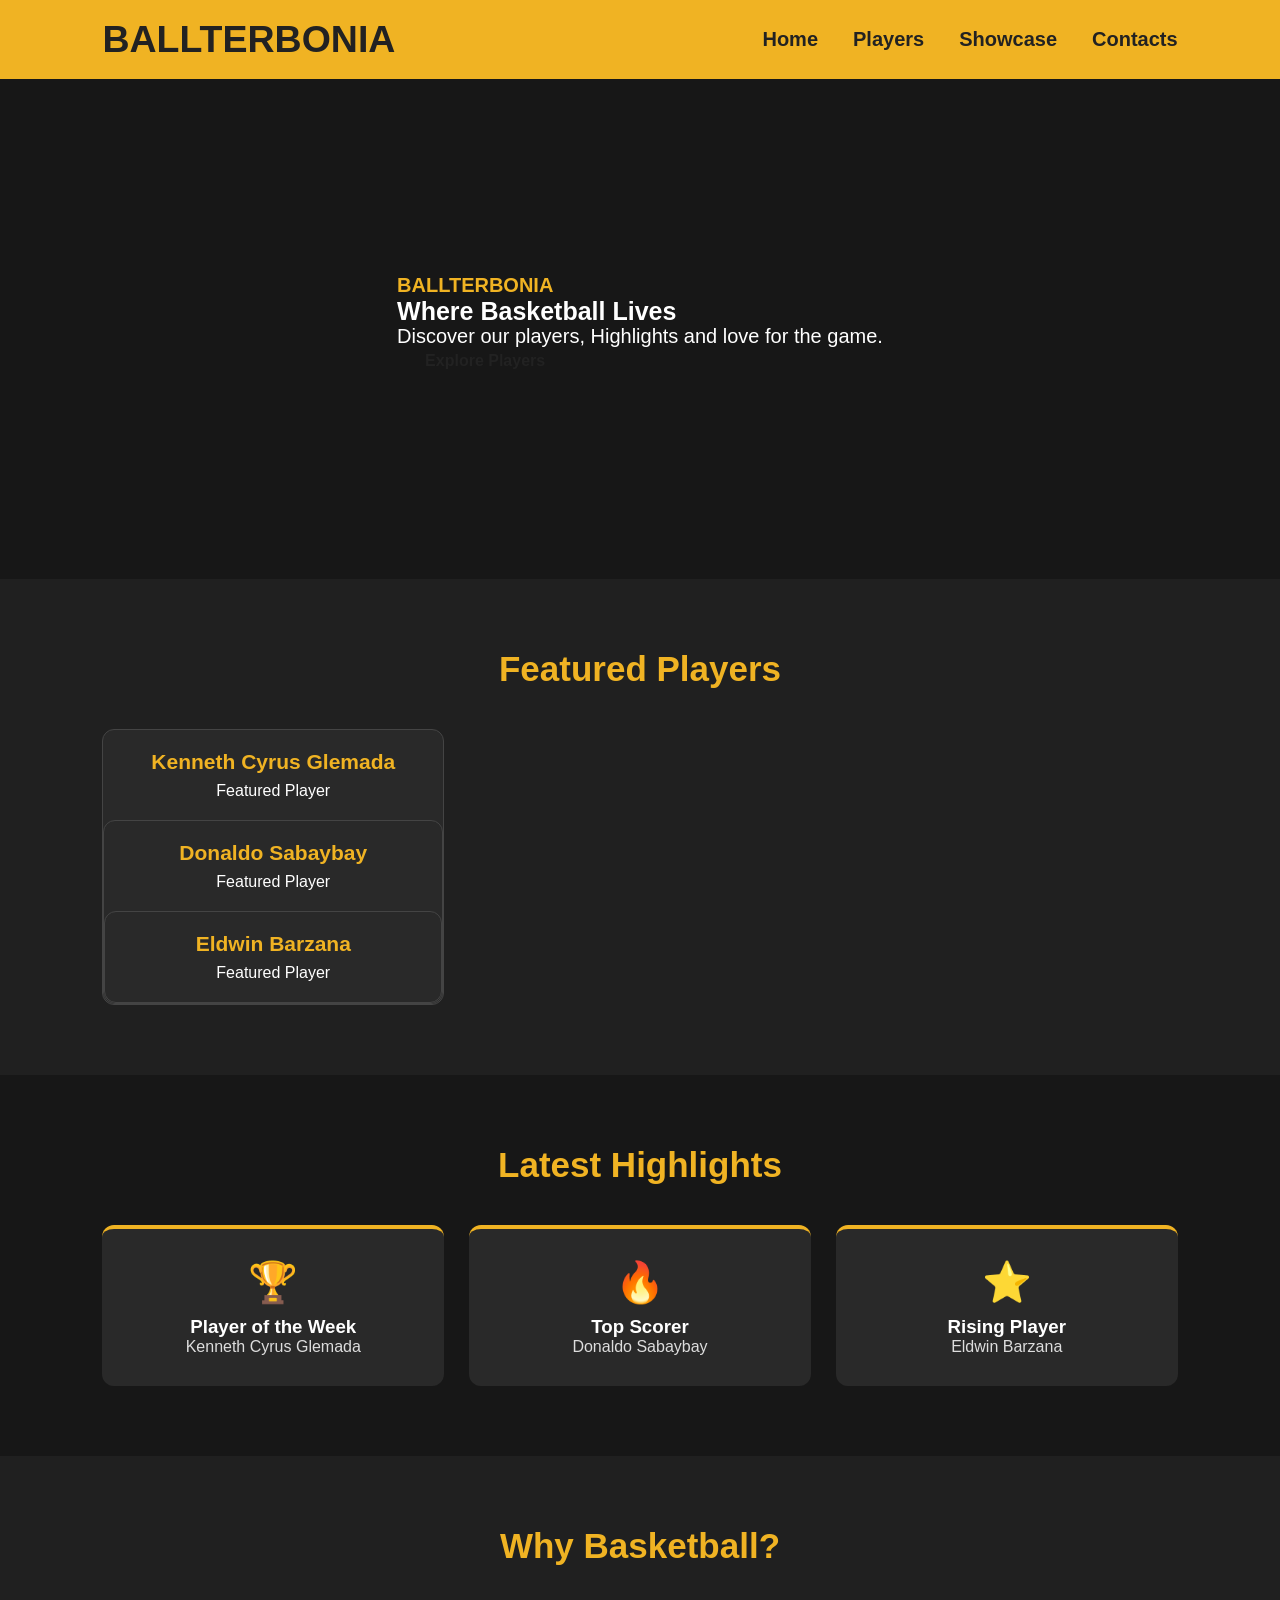
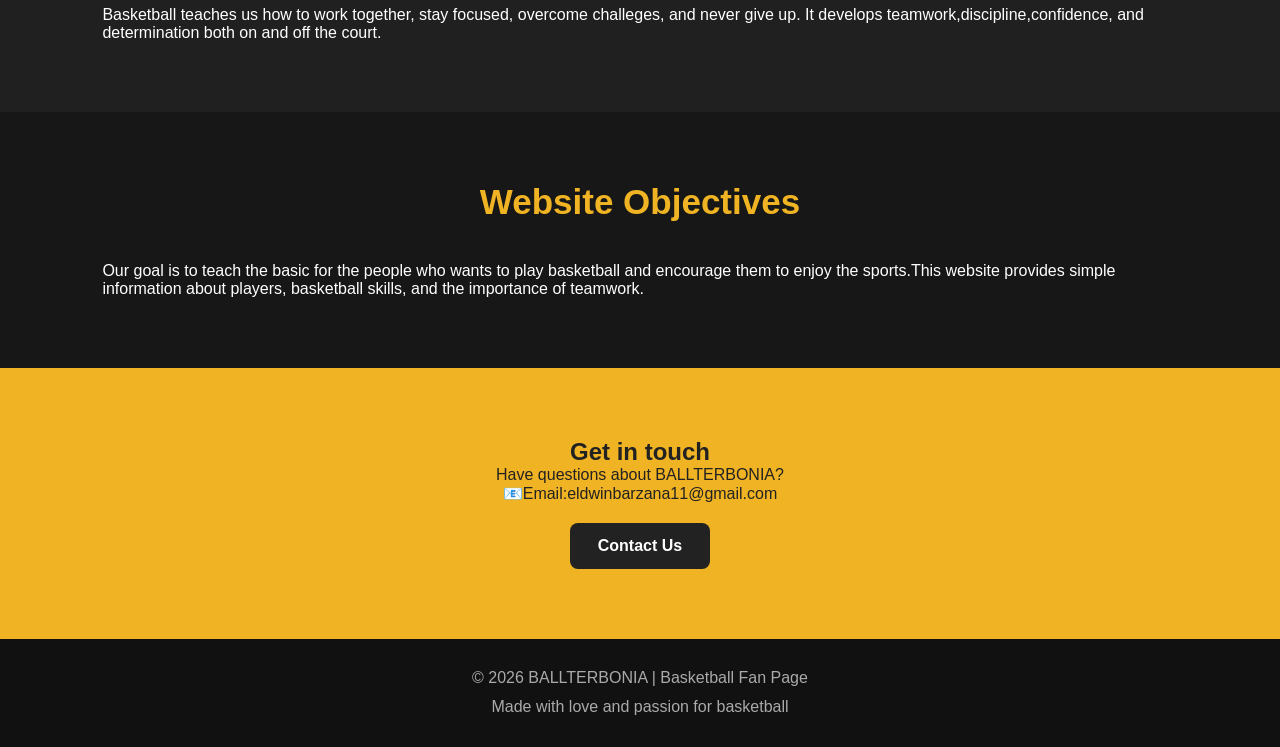
<file: index.html>
<!DOCTYPE html>
<html lang="en">
<head>
	<meta charset="UTF-8">
	<meta name="viewport"
content="width=device-width, initial-scale=1.0">
	<title>BALLTERBONIA</title>
	<link rel="stylesheet" href="ballterbonia.css">
 </head>
 <body>
	<nav>
	<div class="logo">
		<h1>BALLTERBONIA</h1>
	</div>
	  <ul class="nav-li">
	    <li><a href="index.html"> Home </a></li>
		<li><a href="players.html">Players</a></li>
		<li><a href="teams.html">Showcase</a></li>
		<li><a href="stats.html">Contacts</a></li>
	  </ul>
	</nav> 
	
	<header class="hero">
		<div class="hero-content">
		
		<h1>BALLTERBONIA</h1>
		<h2>Where Basketball Lives</h2>
		<p>Discover our players, Highlights and love for the game.</p>
		
		<a href="players.html"class="button">Explore Players </a>
		</div>
		</header>
	  
	 <section class="players">
	 <h2 class="section-title">Featured Players</h2>
	 <div class="player-container">
	
	<div class="player-card">
	 <div class="cyrus.jpg"alt="Kenneth Cyrus Glemada">
	 
	 <div class="player-info">
		<h3> Kenneth Cyrus Glemada</h3>
	 <p> Featured Player </p>
	</div></div>
	<div class="player-card">
	 <div class="donaldo.jpg"alt="KDonaldo Sabaybay">
	 
	 <div class="player-info">
		<h3> Donaldo Sabaybay</h3>
	 <p> Featured Player </p>
	</div></div>
	
	<div class="player-card">
	 <div class="dwin.jpg"alt="Eldwin Barzana">
	 
	 <div class="player-info">
		<h3> Eldwin Barzana</h3>
	 <p> Featured Player </p>
	</div></div></section>
	
	<section class="highlights">
	<h2 class="section-title">Latest Highlights</h2>
	
	<div class="highlight-container">
	<div class="highlight">
	<div class="highlight-icon">🏆</div>
	<h3> Player of the Week</h3>
	<p> Kenneth Cyrus Glemada </p>
	</div>
	
	<div class="highlight">
	<div class="highlight-icon">🔥</div>
	<h3> Top Scorer </h3>
	<p> Donaldo Sabaybay </p>
	</div>
	
	<div class="highlight">
	<div class="highlight-icon">⭐</div>
	<h3> Rising Player </h3>
	<p> Eldwin Barzana </p>
	</div></div></section>

	<section class="why">
	<div class""why-content">
	<h2 class="section-title">Why Basketball?</h2>
	<p> Basketball teaches us how to work together, stay focused, overcome challeges, and never give up.
	It develops teamwork,discipline,confidence, and determination both on and off the court.</p></div></section>
	
	<section class"objectives">
	<h2 class="section-title">Website Objectives</h2>
	<div class="objective-box">
	<p> Our goal is to teach the basic for the people who wants to play basketball 
	and encourage them to enjoy the sports.This website provides simple information about players,
	basketball skills, and the importance of teamwork.</p></div></section>
	
	<section class="contact">
	<div class""contact-content">
	<h2> Get in touch </h2>
	<p>Have questions about BALLTERBONIA?</p>
	<p>📧Email:eldwinbarzana11@gmail.com</p>
	<a href="stats.html" class="contact-button">Contact Us</a></div></section>
	
	<footer>
	<p> © 2026 BALLTERBONIA | Basketball Fan Page</p>
	<p>Made with love and passion for basketball</p>
	</footer>
	</body>
	</html>
</file>
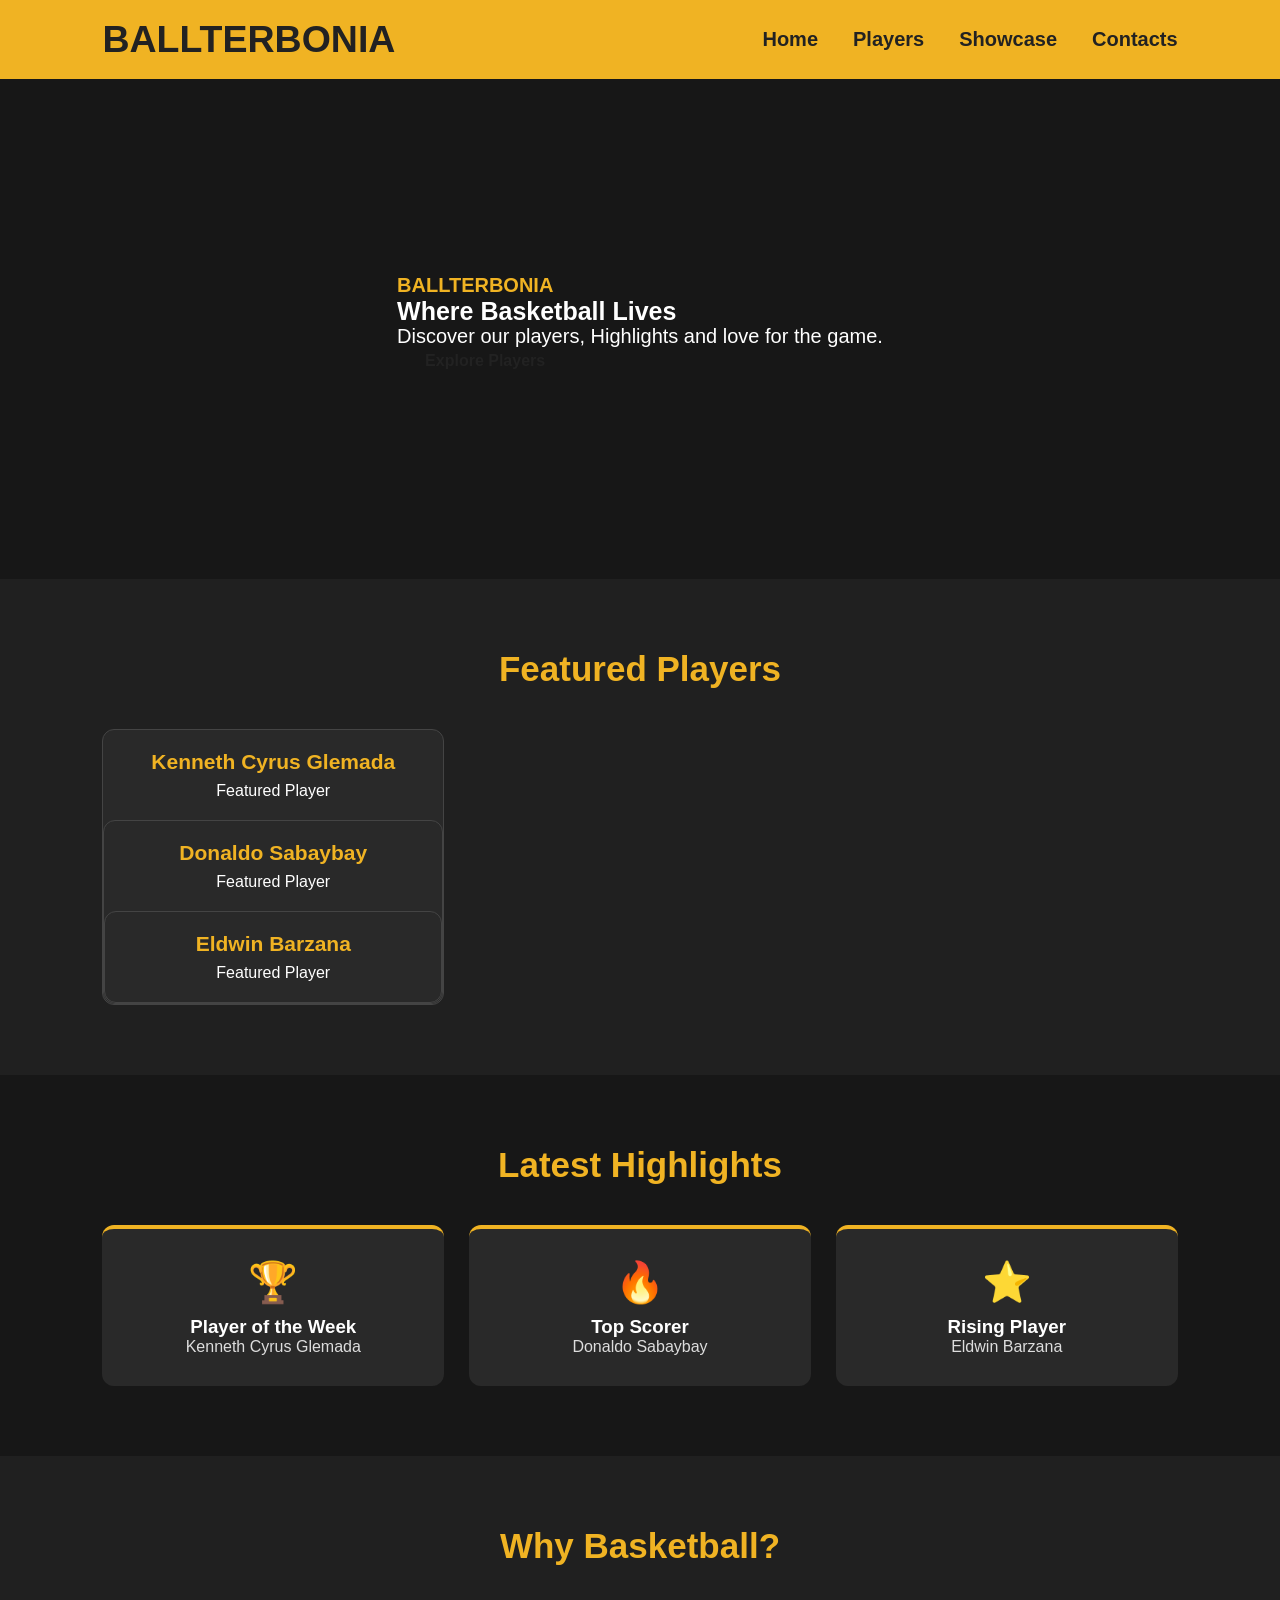
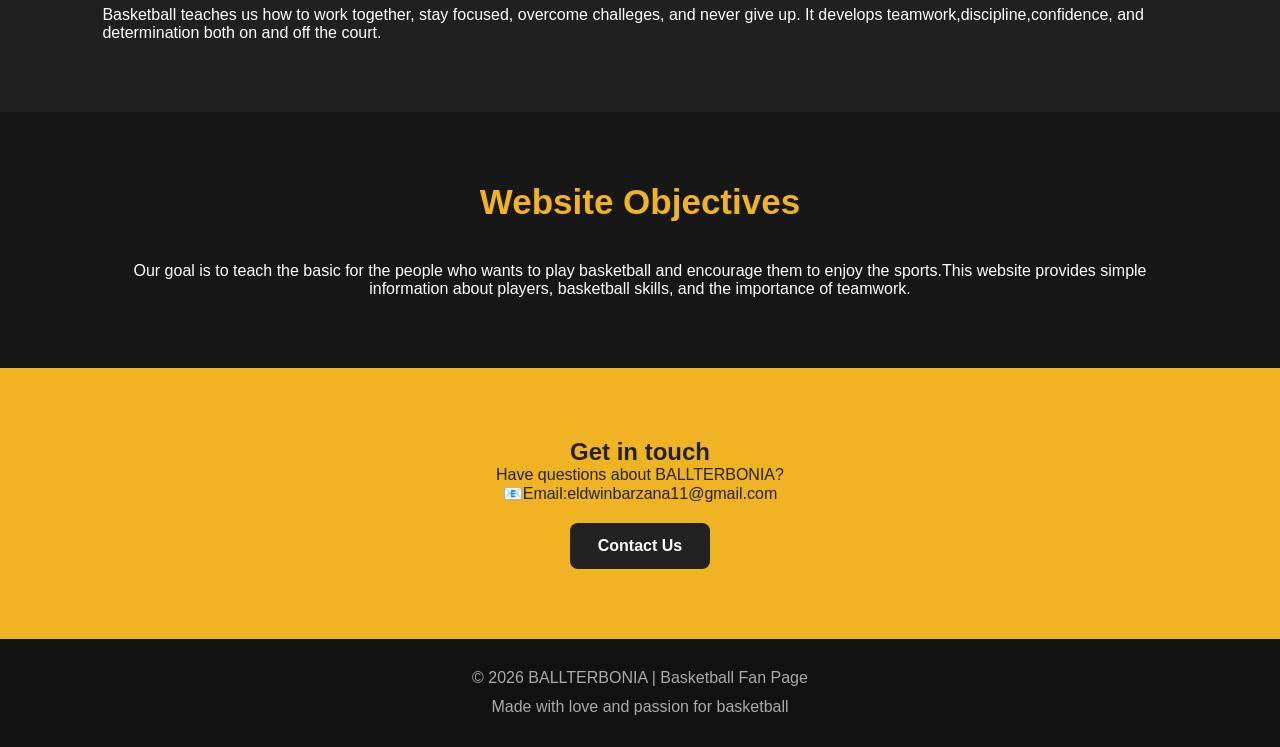
<file: ballterbonia.html>
<!DOCTYPE html>
<html lang="en">
<head>
	<meta charset="UTF-8">
	<meta name="viewport"
content="width=device-width, initial-scale=1.0">
	<title>BALLTERBONIA</title>
	<link rel="stylesheet" href="ballterbonia.css">
 </head>
 <body>
	<nav>
	<div class="logo">
		<h1>BALLTERBONIA</h1>
	</div>
	  <ul class="nav-li">
	    <li><a href="index.html"> Home </a></li>
		<li><a href="players.html">Players</a></li>
		<li><a href="teams.html">Showcase</a></li>
		<li><a href="stats.html">Contacts</a></li>
	  </ul>
	</nav> 
	
	<header class="hero">
		<div class="hero-content">
		
		<h1>BALLTERBONIA</h1>
		<h2>Where Basketball Lives</h2>
		<p>Discover our players, Highlights and love for the game.</p>
		
		<a href="players.html"class="button">Explore Players </a>
		</div>
		</header>
	  
	 <section class="players">
	 <h2 class="section-title">Featured Players</h2>
	 <div class="player-container">
	
	<div class="player-card">
	 <div class="cyrus.jpg"alt="Kenneth Cyrus Glemada">
	 
	 <div class="player-info">
		<h3> Kenneth Cyrus Glemada</h3>
	 <p> Featured Player </p>
	</div></div>
	<div class="player-card">
	 <div class="donaldo.jpg"alt="KDonaldo Sabaybay">
	 
	 <div class="player-info">
		<h3> Donaldo Sabaybay</h3>
	 <p> Featured Player </p>
	</div></div>
	
	<div class="player-card">
	 <div class="dwin.jpg"alt="Eldwin Barzana">
	 
	 <div class="player-info">
		<h3> Eldwin Barzana</h3>
	 <p> Featured Player </p>
	</div></div></section>
	
	<section class="highlights">
	<h2 class="section-title">Latest Highlights</h2>
	
	<div class="highlight-container">
	<div class="highlight">
	<div class="highlight-icon">🏆</div>
	<h3> Player of the Week</h3>
	<p> Kenneth Cyrus Glemada </p>
	</div>
	
	<div class="highlight">
	<div class="highlight-icon">🔥</div>
	<h3> Top Scorer </h3>
	<p> Donaldo Sabaybay </p>
	</div>
	
	<div class="highlight">
	<div class="highlight-icon">⭐</div>
	<h3> Rising Player </h3>
	<p> Eldwin Barzana </p>
	</div></div></section>

	<section class="why">
	<div class""why-content">
	<h2 class="section-title">Why Basketball?</h2>
	<p> Basketball teaches us how to work together, stay focused, overcome challeges, and never give up.
	It develops teamwork,discipline,confidence, and determination both on and off the court.</p></div></section>
	
	<section class="objectives">
	<h2 class="section-title">Website Objectives</h2>
	<div class="objective-box">
	<p> Our goal is to teach the basic for the people who wants to play basketball 
	and encourage them to enjoy the sports.This website provides simple information about players,
	basketball skills, and the importance of teamwork.</p></div></section>
	
	<section class="contact">
	<div class""contact-content">
	<h2> Get in touch </h2>
	<p>Have questions about BALLTERBONIA?</p>
	<p>📧Email:eldwinbarzana11@gmail.com</p>
	<a href="stats.html" class="contact-button">Contact Us</a></div></section>
	
	<footer>
	<p> © 2026 BALLTERBONIA | Basketball Fan Page</p>
	<p>Made with love and passion for basketball</p>
	</footer>
	</body>
	</html>
</file>
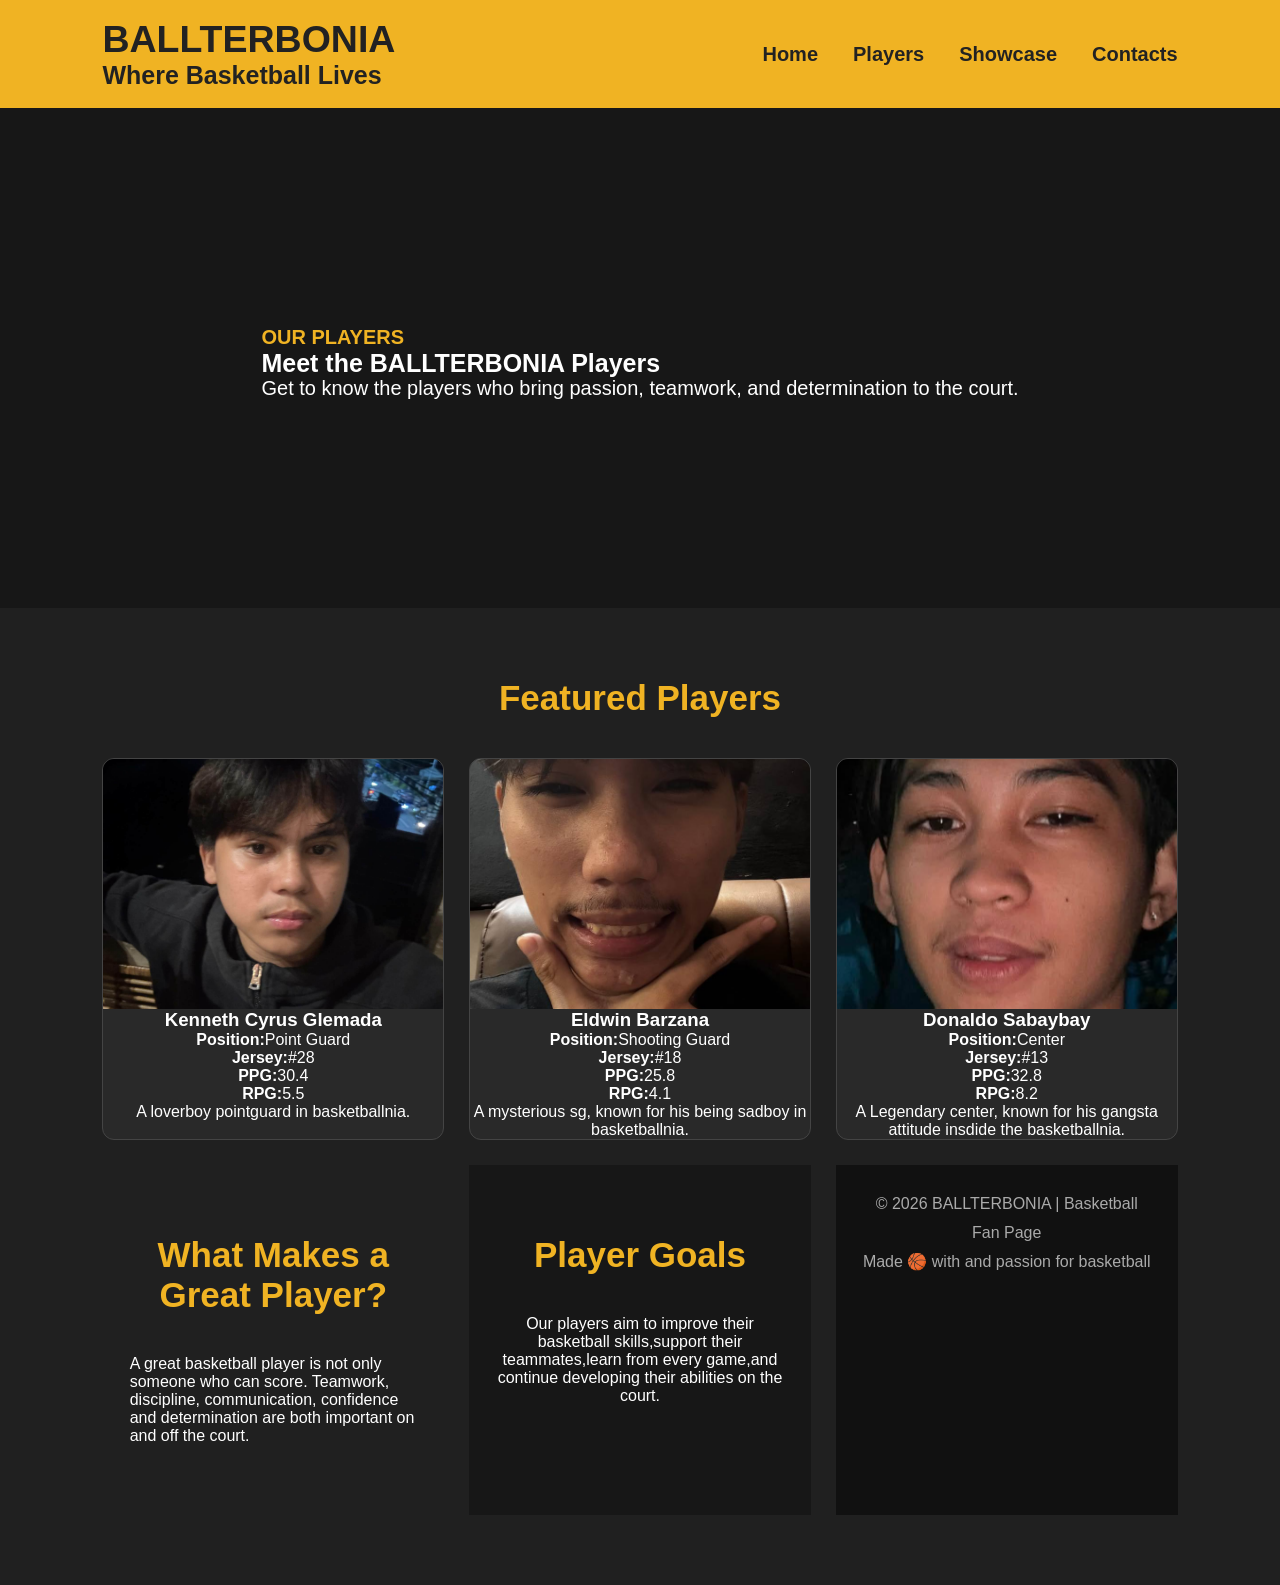
<file: players.html>
<!DOCTYPE html>
<html lang="en">
<head>
	<meta charset="UTF-8">
	<meta name="viewport"
content="width=device-width, initial-scale=1.0">
	<title>BALLTERBONIA</title>
	<link rel="stylesheet" href="ballterbonia.css">
 </head>
 <body>
	<nav>
	<div class="logo">
		<h1>BALLTERBONIA</h1>
		<p>Where Basketball Lives</p>
	</div>
	  <ul class="nav-li">
	    <li><a href="index.html"> Home </a></li>
		<li><a href="players.html">Players</a></li>
		<li><a href="teams.html">Showcase</a></li>
		<li><a href="stats.html">Contacts</a></li>
	  </ul>
	</nav> 
	<header class="hero">
		<div class="hero-content">
		
		<h1>OUR PLAYERS</h1>
		<h2>Meet the BALLTERBONIA Players</h2>
		<p>Get to know the players who bring passion, teamwork, and determination to the court.</p></div></header>
		
		<section class="players">
		<h2 class="section-title">Featured Players</h2>
		<div class="player-container">
	
	<div class="player-card">
		<img src="cyrus.jpg" alt="Kenneth Cyrus Glemada">	
		<h3>Kenneth Cyrus Glemada</h3>
	
	<p><strong>Position:</strong>Point Guard</p>
	<p><strong>Jersey:</strong>#28</p>
	<p><strong>PPG:</strong>30.4</p>
	<p><strong>RPG:</strong>5.5</p>
		<p>A loverboy pointguard in basketballnia.</p>
	</div>
	
	<div class="player-card">
		<img src="dwin.jpg" alt="Eldwin Barzana">
		<h3>Eldwin Barzana</h3>
	
	<p><strong>Position:</strong>Shooting Guard</p>
	<p><strong>Jersey:</strong>#18</p>
	<p><strong>PPG:</strong>25.8</p>
	<p><strong>RPG:</strong>4.1</p>
		<p>A mysterious sg, known for his being sadboy in basketballnia.</p>
	</div>
	
	<div class="player-card">
		<img src="donaldo.jpg" alt="Donaldo Sabaybay">
		<h3>Donaldo Sabaybay</h3>
	
	<p><strong>Position:</strong>Center</p>
	<p><strong>Jersey:</strong>#13</p>
	<p><strong>PPG:</strong>32.8</p>
	<p><strong>RPG:</strong>8.2</p>
		<p>A Legendary center, known for his gangsta attitude insdide the basketballnia.</p>
	</div>
	
	<section class="why">
	<div class""why-content">
	<h2 class="section-title">What Makes a Great Player?</h2>
	<p> A great basketball player is not only someone who can score. Teamwork, discipline,
	communication, confidence and determination are both important on and off the court.</p></div></section>
	
	<section class="objectives">
	<h2 class="section-title">Player Goals</h2>
	<div class="objective-box">
	<p> Our players aim to improve their basketball skills,support their teammates,learn from every game,and continue
	developing their abilities on the court.</p></div></section>
	
	<footer>
	<p> © 2026 BALLTERBONIA | Basketball Fan Page</p>
	<p>Made 🏀 with and passion for basketball</p>
	</footer>
	</body>
	</html>
</file>
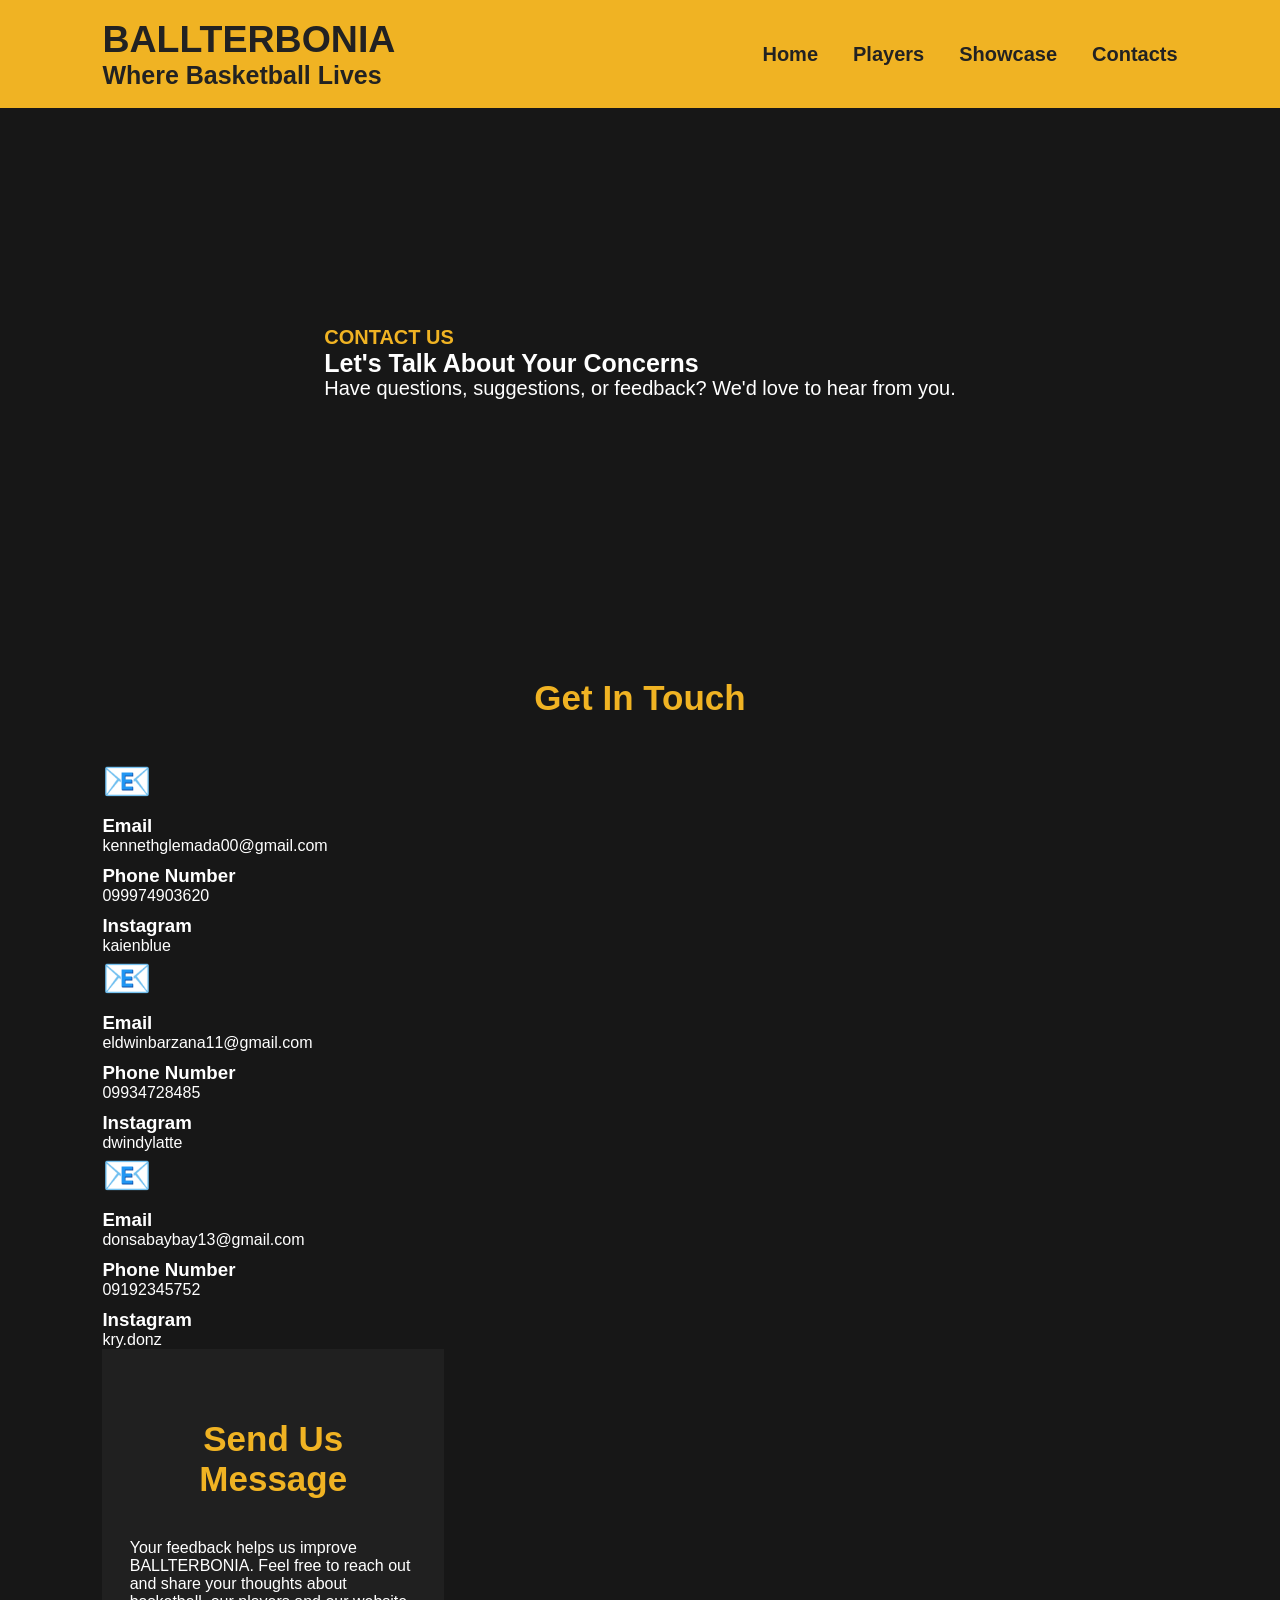
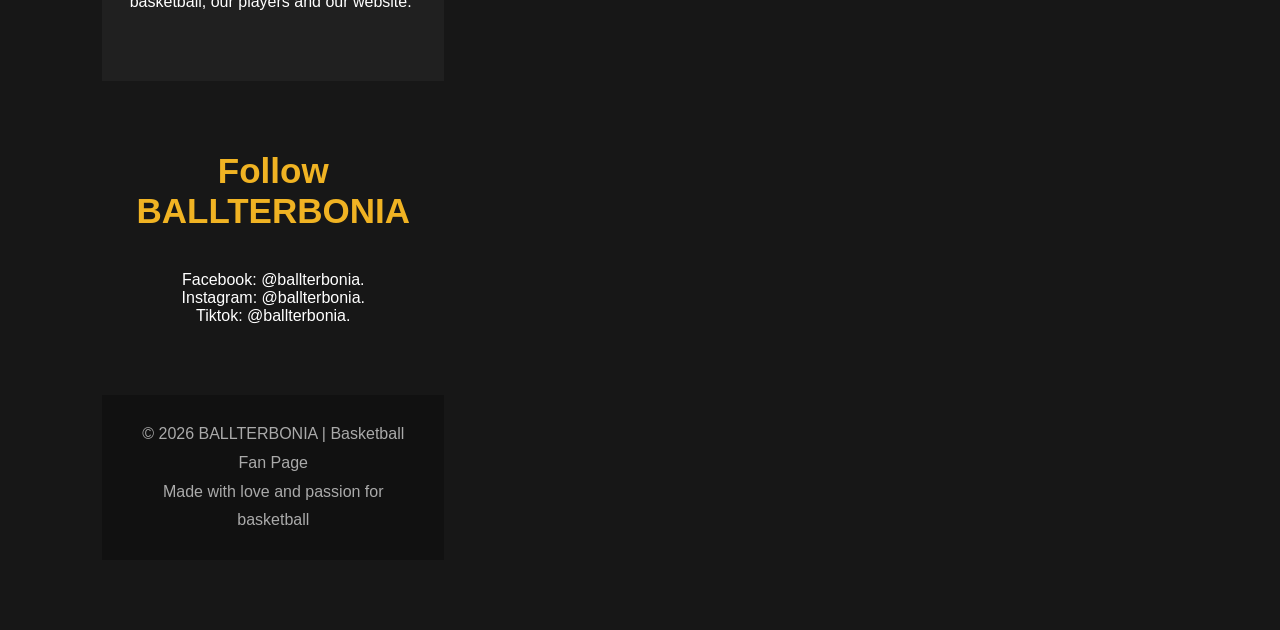
<file: stats.html>
<!DOCTYPE html>
<html lang="en">
<head>
	<meta charset="UTF-8">
	<meta name="viewport"
content="width=device-width, initial-scale=1.0">
	<title>BALLTERBONIA</title>
	<link rel="stylesheet" href="ballterbonia.css">
 </head>
 <body>
	<nav>
	<div class="logo">
		<h1>BALLTERBONIA</h1>
		<p>Where Basketball Lives</p>
	</div>
	  <ul class="nav-li">
	    <li><a href="index.html"> Home </a></li>
		<li><a href="players.html">Players</a></li>
		<li><a href="teams.html">Showcase</a></li>
		<li><a href="stats.html">Contacts</a></li>
	  </ul>
	</nav> 
	<header class="hero">
		<div class="hero-content">
		
		<h1>CONTACT US</h1>
		<h2>Let's Talk About Your Concerns</h2>
		<p>Have questions, suggestions, or feedback? We'd love to hear from you.</p></div></header>
		
		<section>
		<h2 class="section-title">Get In Touch</h2>
		<div class="highlight-container">
		
		<div class="highlights">
	<div class="highlight-icon">📧</div>
	<h3> Email </h3>
	<p>kennethglemada00@gmail.com</p>
		<div class="highlights">
	<div class="highlight-icon"></div>
	<h3> Phone Number </h3>
	<p>099974903620</p>
	<div class="highlights">
	<div class="highlight-icon"></div>
	<h3> Instagram </h3>
	<p>kaienblue</p>
	
		<div class="highlights">
	<div class="highlight-icon">📧</div>
	<h3> Email </h3>
	<p>eldwinbarzana11@gmail.com</p>
		<div class="highlights">
	<div class="highlight-icon"></div>
	<h3> Phone Number </h3>
	<p>09934728485</p>
	<div class="highlights">
	<div class="highlight-icon"></div>
	<h3> Instagram </h3>
	<p>dwindylatte</p>
		
		<div class="highlights">
	<div class="highlight-icon">📧</div>
	<h3> Email </h3>
	<p>donsabaybay13@gmail.com</p>
		<div class="highlights">
	<div class="highlight-icon"></div>
	<h3> Phone Number </h3>
	<p>09192345752</p>
	<div class="highlights">
	<div class="highlight-icon"></div>
	<h3> Instagram </h3>
	<p>kry.donz</p>

	<section class="why">
	<div class""why-content">
	<h2 class="section-title">Send Us Message</h2>
	<p> Your feedback helps us improve BALLTERBONIA. Feel free to reach out
	 and share your thoughts about basketball, our players and our website.</p></div></section>
	
	<section class="objectives">
	<h2 class="section-title">Follow BALLTERBONIA</h2>
	<div class="objective-box">
	<p> Facebook: @ballterbonia.</p>
	<p> Instagram: @ballterbonia.</p>
	<p> Tiktok: @ballterbonia.</p></div></section>
	
	<footer>
	<p> © 2026 BALLTERBONIA | Basketball Fan Page</p>
	<p>Made with love and passion for basketball</p>
	</footer>
	</body>
	</html>
</file>
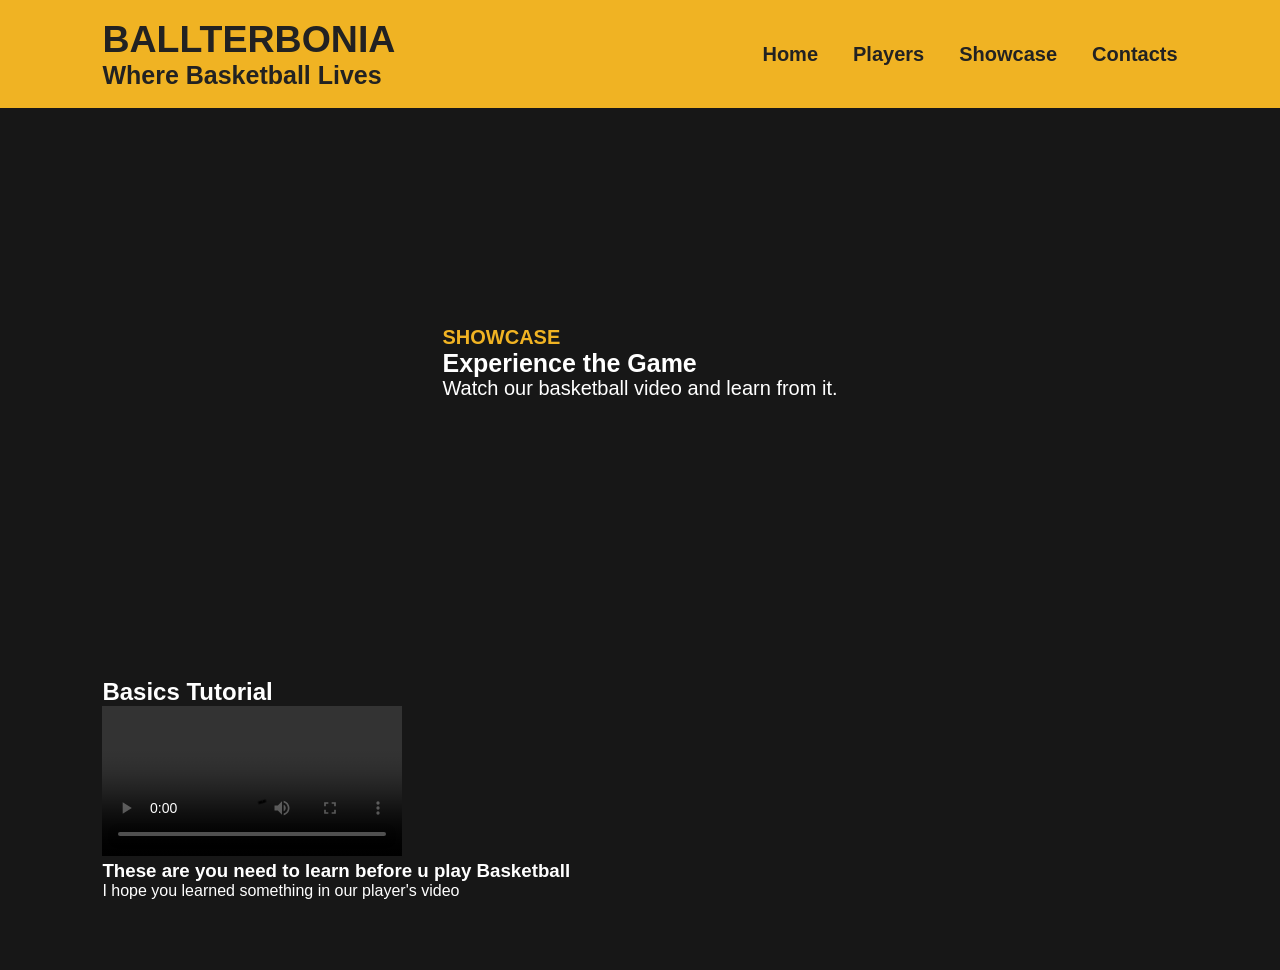
<file: teams.html>
<!DOCTYPE html>
<html lang="en">
<head>
	<meta charset="UTF-8">
	<meta name="viewport"
content="width=device-width, initial-scale=1.0">
	<title>BALLTERBONIA | Showcase</title>
	<link rel="stylesheet" href="ballterbonia.css">
 </head>
 <body>
	<nav>
	<div class="logo">
		<h1>BALLTERBONIA</h1>
		<p>Where Basketball Lives</p>
	</div>
	  <ul class="nav-li">
	    <li><a href="index.html"> Home </a></li>
		<li><a href="players.html">Players</a></li>
		<li><a href="teams.html">Showcase</a></li>
		<li><a href="stats.html">Contacts</a></li>
	  </ul>
	</nav> 
	<header class="hero">
		<div class="hero-content">
		
		<h1>SHOWCASE</h1>
		<h2>Experience the Game</h2>
		<p>Watch our basketball video and learn from it.</p></div></header>
		
		
		<section class="video-section">
		<h2 class="video-title">Basics Tutorial</h2>
		<div class="video-container">
		<video controls>
		<source src="" type="video/mp4"></video></div>
		<h3>These are you need to learn before u play Basketball</h3>
		<p>I hope you learned something in our player's video</p></div></section>
</file>
<file: ballterbonia.css>
* {
		margin:0;
		padding:0;
		box-sizing:border-box;
	}
	html{
		scroll-behavior:smooth;
	}
	body{
	  margin:0;
	  font-family:Arial, sans-serif;
	  background:#171717;
	  color:white;
	}
	
	nav{
		background:#f0b323;
		display:flex;
		align-items:center;
		justify-content:space-between;
		padding:18px 8%;
		position:sticky;
		top:0;
		z-index:100;
	}
	.logo {
		font-size:25px;
		font-weight:bold;
		color:#222;
	}
	
	.nav-li{
		display:flex;
		gap:35px;
		list-style:none;
	}
	
	.nav-li a{
		text-decoration:none;
		color:#222;
		font-size:20px;
		font-weight:bold;
		transition:0.3s;
	}
	.nav-li a:hover{
		color:white;
	}
	
	.hero{
		min-height:500px;
		display:flex;
		align-items:center;
		justify-content:center;
		text-align:left;
		padding:3px;
	}
	background:
		linear-gradient(rgba(0,0,0,0.65), rbga(0,0,0,0.75)),
		url("ball.jpg");
		
		background-size:cover;
		background-position:center;
		
	}
	.hero-content {
		max-width:800px;
	}
	.hero h1{
		font-size:20px;
		margin-bottom:30;
		color:#f0b323;
	}
	.hero h2{
		font-size:25px;
		margin-bottom:10px;
	}
	.hero p{
		font-size:20px;
		line-height:1.6px;
		margin-bottom::30px;
		
	}
	.button {
		display:inline-block;
		background:f0b323;
		color:#222;
		padding:14px 28px;
		border-radius:8px;
		text-decoration:none;
		font-weight:bold;
		transition:0.3s;
	}
	.button:hover{
		background:white;
		transform:scale(1.05);
	}
	
	section{
		padding:70px 8%;
	}
	
	.section-title {
		text-align:center;
		font-size:35px;
		color:#f0b323;
		margin-bottom:40px;
	}
	.welcome{
		background:#171717;
	}
	
	.intro {
		text-align:center;
		max-width:850px;
		margin:auto;
	}
	.intro p{
		font-size:18px;
		line-height:1.8;
		color:#ddd;
	}
	
	.players {
		background:#202020;
	}
	.player-container{
		display:grid;
		grid-template-columns: repeat(3, 1fr);
		gap:25px;
	}
	.player-card{
		background:#292929;
		border-radius:12px;
		overflow:hidden;
		text-align:center;
		border:1px solid #444;
		transition:0,3s;
	}
	.player-card:hover{
		transform:translateY(-8px);
		box-shadow:0 10px 25px rgba(0,0,0,0.5);
	}
	.player-card img{
		width:100%;
		height:250px;
		object-fit:cover;
		display:block;
	}
	.player-info {
		padding:20px;
	}
	.player-info h3{
		color:#f0b323;
		margin-bottom:8px;
		font-size:21px;
	}
	.player-info p{
		color#ccc;
	}
	.highlights {
		background:#171717;
	}
	.highlight-container{
		display:grid;
		grid-template-columns:repeat(3, 1fr);
		gap:25px;
	}
	.highlight{
		background:#292929;
		padding:30px;
		text-align:center;
		border-radius:12px;
		border-top:4px solid #f0b323;
		transition:0.3s;
	}
	.highlight:hover{
		transform:translateY(-5px);
	}
	.highlight-icon{
		font-size:40px;
		margin-bottom:10px;
	}
	.highlight p{
		color:#ddd;
	}
	.why {
		background:#202020;
	}
	.why-content p{
		font-size:18px;
		line-height:1,8;
		color:#ddd;
	}
	.objectives{
		background:#171717;
		text-align:center;
	}
	.objextvices-box{
		max-width:800px;
		margin:auto;
		background:#292929;
		padding:30px;
		border-radius:12px;
		border:1px solid #444;
	}
	objectives-box p{
		font-size:18px;
		line-height:1.7;
		color:#ddd;
	}
	.contact{
		background:#f0b323;
		color:#222;
		text-align:center;
	}
	.contact-content h2{
		font-size:17px;
		margin:8px;
	}
	.contact-button {

		display: inline-block;
		margin-top: 20px;
		background: #222;
		color: white;
		padding: 14px 28px;
		border-radius: 8px;
		text-decoration: none;
		font-weight: bold;
		transition: 0.3s;
	}

	.contact-button:hover {

		background: white;
		color: #222;

	}
	footer {
		background: #111;
		text-align: center;
		padding: 25px;
		color:#aaa;
		line-height:1.8;
	}
	
	@media (max-width: 768px) {

	nav {
		flex-direction: column;
		gap: 15px;
	}

	.nav-links {
		gap: 15px;
		flex-wrap: wrap;
		justify-content: center;
	}

	.hero h1 {
		font-size: 40px;
	}
	
	.hero h2 { 
		font-size:20px;
	}

	.hero p {
		font-size: 16px;
	}

	.player-container, .highlight-container { 
		grid-template-columns:1fr;
	}

	section { 
		padding:50px 6%;
	}

	.section-title { 
		font-size:30px;
	}
	.video-section {
		background:#171717;
		text-align:center;
	}
	.video-container {
		max-width:900px;
		margin:auto;
		background:#000;
		padding:10px;
		border-radius:12px;
	}
	.video-container video{
		width:100%;
		max-height:500px;
		display:block;
		border-radius:8px;
	}
	.video-description {
		max-width:700px;
		margin:25px auto 0; 
	}
	.video-description h3 {
		color:#f0b323;
		font-size:25px;
		margin-bottom:10px;
	}
	video-description p{
		color:#ddd;
		font-size:17px;
		line-height:1.7;
	}}
</file>
